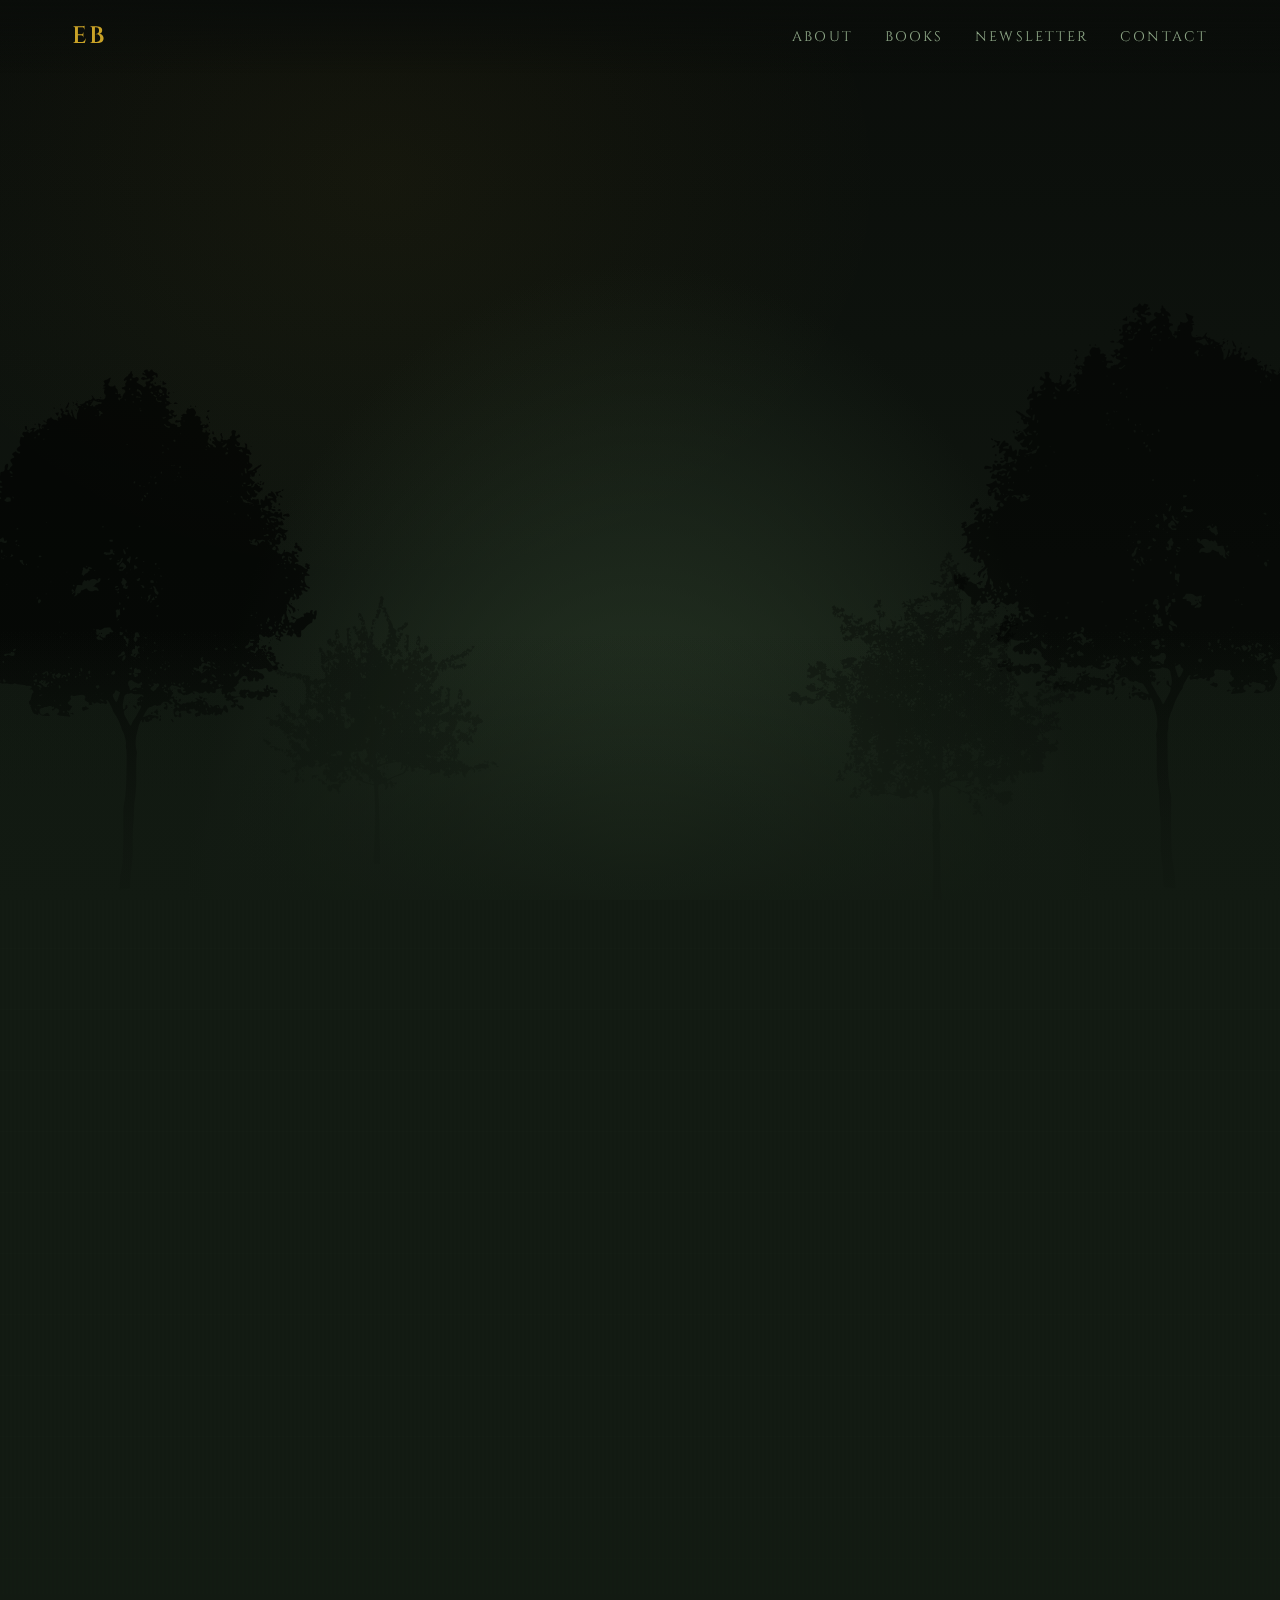
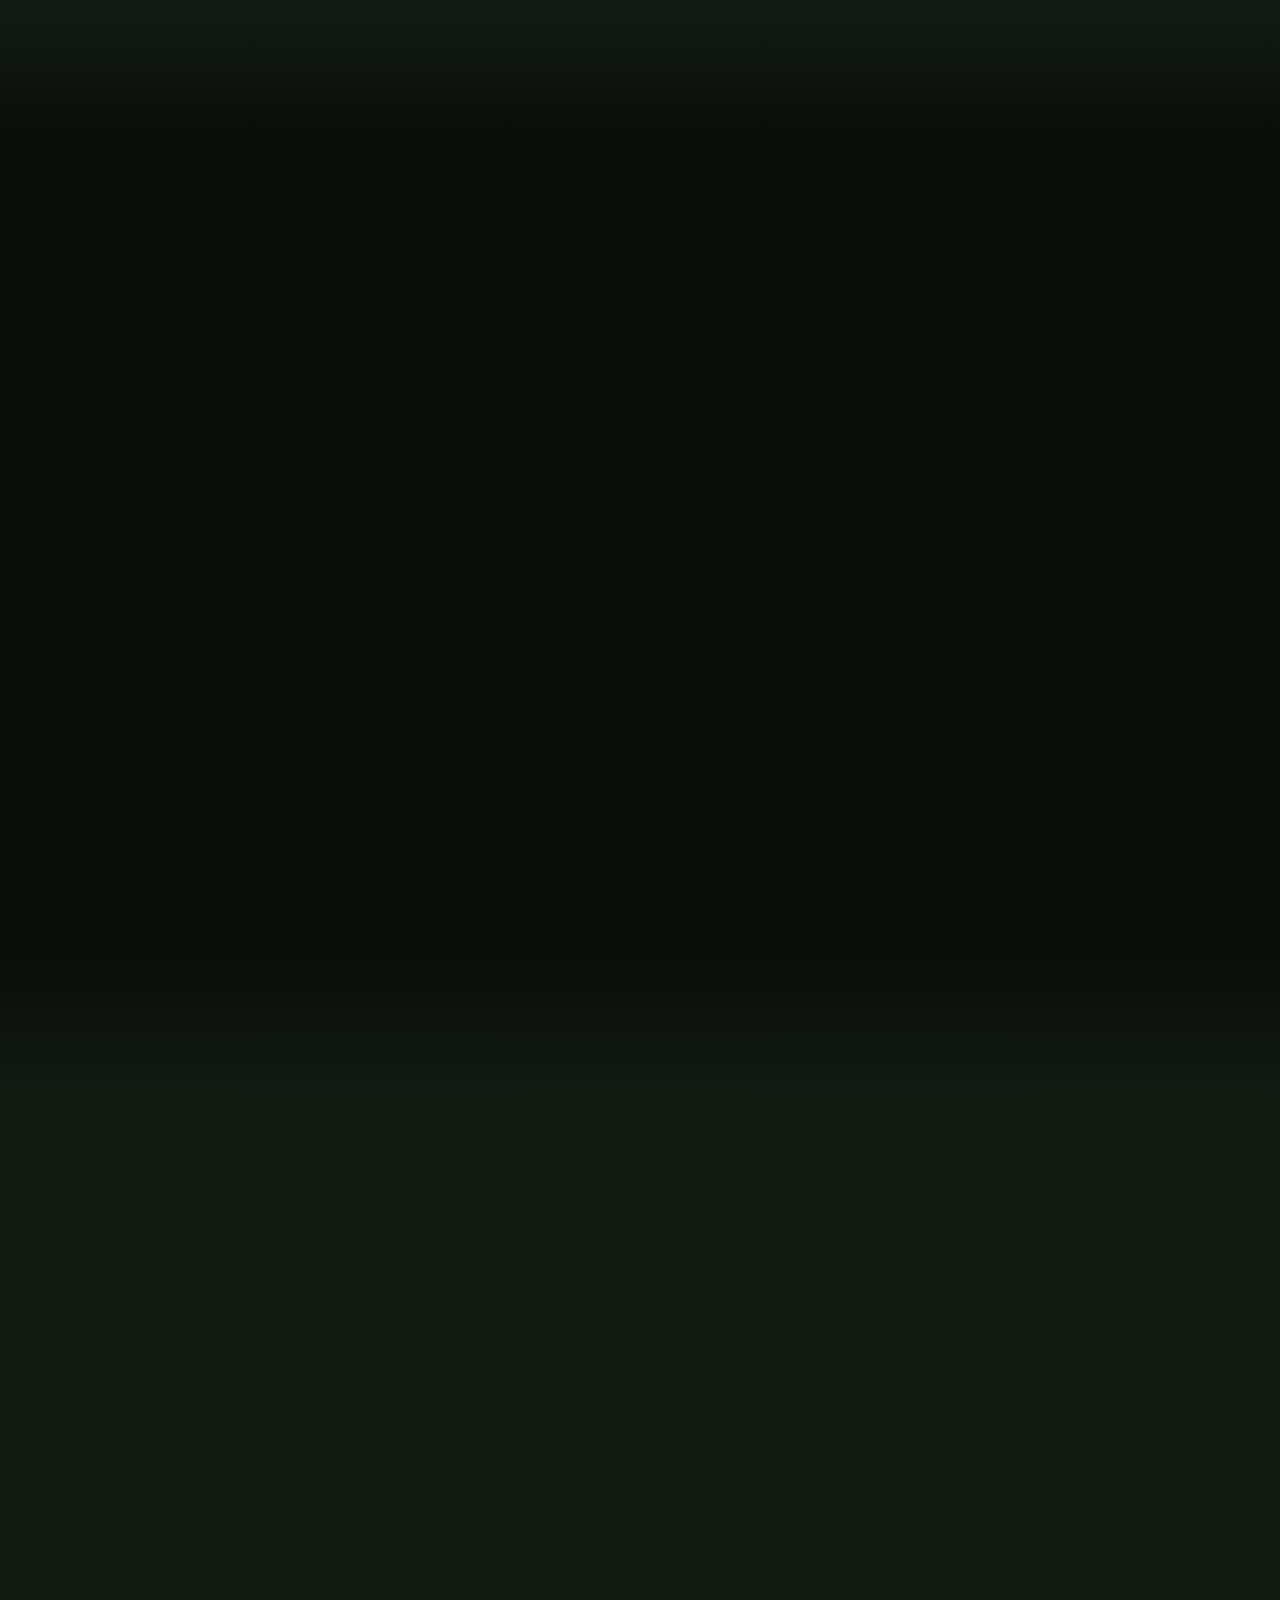
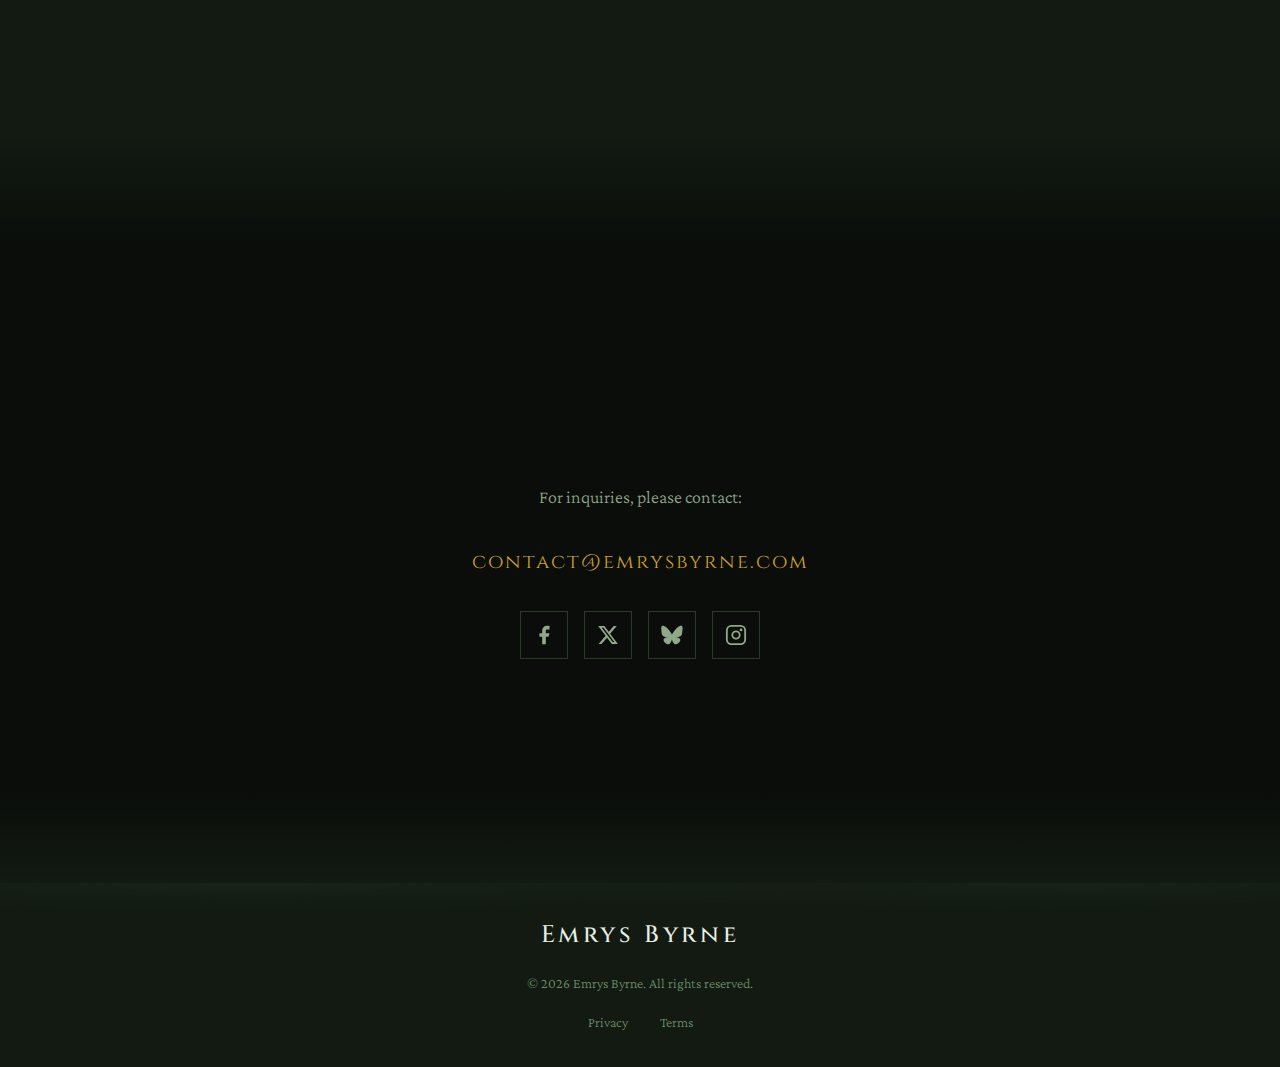
<file: index.html>
<!DOCTYPE html>
<html lang="en">
<head>
    <meta charset="UTF-8">
    <meta name="viewport" content="width=device-width, initial-scale=1.0">
    <title>Emrys Byrne | Fantasy Author</title>
    <link rel="preconnect" href="https://fonts.googleapis.com">
    <link rel="preconnect" href="https://fonts.gstatic.com" crossorigin>
    <link href="https://fonts.googleapis.com/css2?family=Cinzel:wght@400;500;600;700&family=Crimson+Pro:ital,wght@0,300;0,400;0,500;1,300;1,400&display=swap" rel="stylesheet">
    <link rel="stylesheet" href="styles.css">
</head>
<body>
    <!-- Ambient particles -->
    <div class="particles" id="particles"></div>

    <!-- Floating leaves decoration -->
    <div class="floating-leaves" id="floatingLeaves"></div>

    <!-- Navigation -->
    <nav class="nav">
        <div class="nav-inner">
            <a href="#home" class="nav-logo">EB</a>
            <div class="nav-links">
                <a href="#about">About</a>
                <a href="#books">Books</a>
                <a href="#newsletter">Newsletter</a>
                <a href="#contact">Contact</a>
            </div>
            <button class="nav-toggle" id="navToggle" aria-label="Toggle menu">
                <span></span>
                <span></span>
                <span></span>
            </button>
        </div>
    </nav>

    <!-- Mobile menu -->
    <div class="mobile-menu" id="mobileMenu">
        <div class="mobile-menu-inner">
            <a href="#about">About</a>
            <a href="#books">Books</a>
            <a href="#newsletter">Newsletter</a>
            <a href="#contact">Contact</a>
        </div>
    </div>

    <!-- Hero Section -->
    <section class="hero" id="home">
        <div class="hero-bg">
            <img src="tree2.svg" class="tree-silhouette tree-1" alt="">
            <img src="tree2.svg" class="tree-silhouette tree-2" alt="">
            <img src="tree3.svg" class="tree-silhouette tree-3" alt="">
            <img src="tree4.svg" class="tree-silhouette tree-4" alt="">
            <div class="mist mist-1"></div>
            <div class="mist mist-2"></div>
        </div>
        <div class="hero-content">
            <h1 class="hero-title">
                <span class="title-line">Emrys</span>
                <span class="title-line">Byrne</span>
            </h1>
            <p class="hero-tagline">Writer of epic fantasy.</p>
            <div class="hero-cta">
                <a href="#books" class="btn btn-primary">Explore the Books</a>
                <a href="#newsletter" class="btn btn-ghost">Join the Newsletter</a>
            </div>
        </div>
        <div class="scroll-indicator">
            <span>Scroll</span>
            <div class="scroll-line"></div>
        </div>
    </section>

    <!-- About Section -->
    <section class="about" id="about">
        <div class="section-bg">
            <div class="wood-texture"></div>
        </div>
        <div class="container">
            <div class="about-grid">
                <div class="about-image">
                    <div class="image-frame">
                        <img src="author.jpg" alt="Emrys Byrne - Author">
                        <div class="frame-corner frame-tl"></div>
                        <div class="frame-corner frame-tr"></div>
                        <div class="frame-corner frame-bl"></div>
                        <div class="frame-corner frame-br"></div>
                    </div>
                </div>
                <div class="about-content">
                    <h2 class="section-title">
                        <span class="title-decoration">~</span>
                        About the Author
                        <span class="title-decoration">~</span>
                    </h2>
                    <div class="about-text">
                        <p class="lead">Emrys Byrne writes epic fantasy in the old tradition &mdash; big stories, flawed people, and magic that leaves marks.</p>
                        <p>He grew up on Tolkien, cut his teeth on George R.R. Martin, and keeps returning to Ursula K. Le Guin when he needs to remember why any of this matters.</p>
                        <p><em>The Shield of the People</em> is his debut novel.</p>
                    </div>
                    <div class="about-signature">
                        <svg viewBox="0 0 200 60" class="signature">
                            <path d="M20 45 Q40 20 60 40 T100 35 T140 40 Q160 45 180 30" stroke="currentColor" fill="none" stroke-width="2" stroke-linecap="round"/>
                        </svg>
                    </div>
                </div>
            </div>
        </div>
    </section>

    <!-- Books Section -->
    <section class="books" id="books">
        <div class="container">
            <h2 class="section-title centered">
                <span class="title-decoration">~</span>
                Books
                <span class="title-decoration">~</span>
            </h2>

            <div class="books-grid books-single">
                <!-- The Shield of the People -->
                <article class="book-card book-featured">
                    <div class="book-cover">
                        <img src="book-cover.jpg" alt="The Shield of the People - Book Cover">
                        <div class="coming-soon-badge">Coming Soon</div>
                        <div class="book-spine"></div>
                    </div>
                    <div class="book-info">
                        <span class="book-series">Epic Fantasy &middot; First in a Series</span>
                        <h3 class="book-title">The Shield of the People</h3>
                        <p class="book-desc">Thadeon of the Aldeaaris is the general who keeps a fractured alliance from war. His brother Thamred is the young paladin with magic Thadeon will never have. Delaine is the mage Thadeon loves, the outsider his family despises, and the closest thing Thamred has to a sister.</p>
                        <p class="book-desc">When the queen is murdered, Thadeon watches religious fervor sweep through Balneor like fire through dry grass. The holy man his family trusted for decades is fanning the flames, and the alliance Thadeon fought to hold together is already fracturing. Sending Thamred and Delaine to safety, he rides to prevent a war that's already closer than anyone knows.</p>
                        <p class="book-desc book-desc-final">But safety is an illusion, and the war Thadeon hoped to prevent has already begun.</p>
                        <a href="#newsletter" class="btn btn-primary">Get Notified</a>
                    </div>
                </article>
            </div>
        </div>
    </section>

    <!-- Newsletter Section -->
    <section class="newsletter" id="newsletter">
        <div class="container">
            <div class="newsletter-card">
                <div class="newsletter-decor">
                    <svg viewBox="0 0 100 100" class="branch-left">
                        <path d="M0 50 Q30 50 50 30 T80 40" stroke="currentColor" fill="none" stroke-width="2"/>
                        <circle cx="50" cy="30" r="4" fill="currentColor" opacity="0.5"/>
                        <circle cx="80" cy="40" r="3" fill="currentColor" opacity="0.5"/>
                    </svg>
                    <svg viewBox="0 0 100 100" class="branch-right">
                        <path d="M100 50 Q70 50 50 30 T20 40" stroke="currentColor" fill="none" stroke-width="2"/>
                        <circle cx="50" cy="30" r="4" fill="currentColor" opacity="0.5"/>
                        <circle cx="20" cy="40" r="3" fill="currentColor" opacity="0.5"/>
                    </svg>
                </div>
                <h2 class="newsletter-title">Join the Newsletter</h2>
                <p class="newsletter-text">Be the first to hear about new releases, updates, and more.</p>
                <form class="newsletter-form" id="newsletterForm"
                      action="https://emrysbyrne.us8.list-manage.com/subscribe/post?u=87a80e9f2a07b20c178456b4c&amp;id=9cd74a827b"
                      method="post" target="_blank">
                    <div class="form-group">
                        <input type="email" name="EMAIL" placeholder="Your email address" required>
                        <button type="submit" class="btn btn-primary">Subscribe</button>
                    </div>
                    <p class="form-note">No spam. Unsubscribe anytime.</p>
                </form>
            </div>
        </div>
    </section>

    <!-- Contact Section -->
    <section class="contact" id="contact">
        <div class="container">
            <h2 class="section-title centered">
                <span class="title-decoration">~</span>
                Contact
                <span class="title-decoration">~</span>
            </h2>
            <div class="contact-content">
                <p>For inquiries, please contact:</p>
                <a href="mailto:contact@emrysbyrne.com" class="contact-email">contact@emrysbyrne.com</a>
                <div class="social-links">
                    <a href="https://facebook.com/emrysbyrne" class="social-link" aria-label="Facebook" target="_blank" rel="noopener">
                        <svg viewBox="0 0 24 24" fill="currentColor">
                            <path d="M18 2h-3a5 5 0 0 0-5 5v3H7v4h3v8h4v-8h3l1-4h-4V7a1 1 0 0 1 1-1h3V2z"/>
                        </svg>
                    </a>
                    <a href="https://x.com/emrysbyrne" class="social-link" aria-label="X" target="_blank" rel="noopener">
                        <svg viewBox="0 0 24 24" fill="currentColor">
                            <path d="M18.244 2.25h3.308l-7.227 8.26 8.502 11.24H16.17l-5.214-6.817L4.99 21.75H1.68l7.73-8.835L1.254 2.25H8.08l4.713 6.231zm-1.161 17.52h1.833L7.084 4.126H5.117z"/>
                        </svg>
                    </a>
                    <a href="https://bsky.app/profile/emrysbyrne.bsky.social" class="social-link" aria-label="Bluesky" target="_blank" rel="noopener">
                        <svg viewBox="0 0 600 530" fill="currentColor">
                            <path d="M135.7 44.3c66.2 49.5 137.5 149.8 164.3 203.8 26.8-54 98.1-154.3 164.3-203.8 47.6-35.6 124.6-63.2 124.6 24.4 0 17.5-10 147.2-15.9 168.2-20.4 73.3-95 92-162.8 80.7 118.6 20.2 148.8 87 83.6 153.8-124.1 127-178.5-31.8-192.4-72.5-2.5-7.3-3.7-10.7-3.7-7.8 0-2.9-1.2.5-3.7 7.8-13.9 40.7-68.3 199.4-192.4 72.5-65.2-66.8-35-133.6 83.6-153.8-67.8 11.3-142.4-7.4-162.8-80.7-5.9-21-15.9-150.7-15.9-168.2 0-87.6 77-60 124.6-24.4z"/>
                        </svg>
                    </a>
                    <a href="https://instagram.com/emrysbyrne" class="social-link" aria-label="Instagram" target="_blank" rel="noopener">
                        <svg viewBox="0 0 24 24" fill="none" stroke="currentColor" stroke-width="2">
                            <rect x="2" y="2" width="20" height="20" rx="5"/>
                            <circle cx="12" cy="12" r="4"/>
                            <circle cx="17.5" cy="6.5" r="1.5" fill="currentColor" stroke="none"/>
                        </svg>
                    </a>
                </div>
            </div>
        </div>
    </section>

    <!-- Footer -->
    <footer class="footer">
        <div class="footer-roots"></div>
        <div class="container">
            <div class="footer-content">
                <div class="footer-logo">Emrys Byrne</div>
                <p class="footer-text">&copy; 2026 Emrys Byrne. All rights reserved.</p>
                <div class="footer-links">
                    <a href="privacy.html">Privacy</a>
                    <a href="terms.html">Terms</a>
                </div>
            </div>
        </div>
    </footer>

    <script src="script.js"></script>
</body>
</html>
</file>
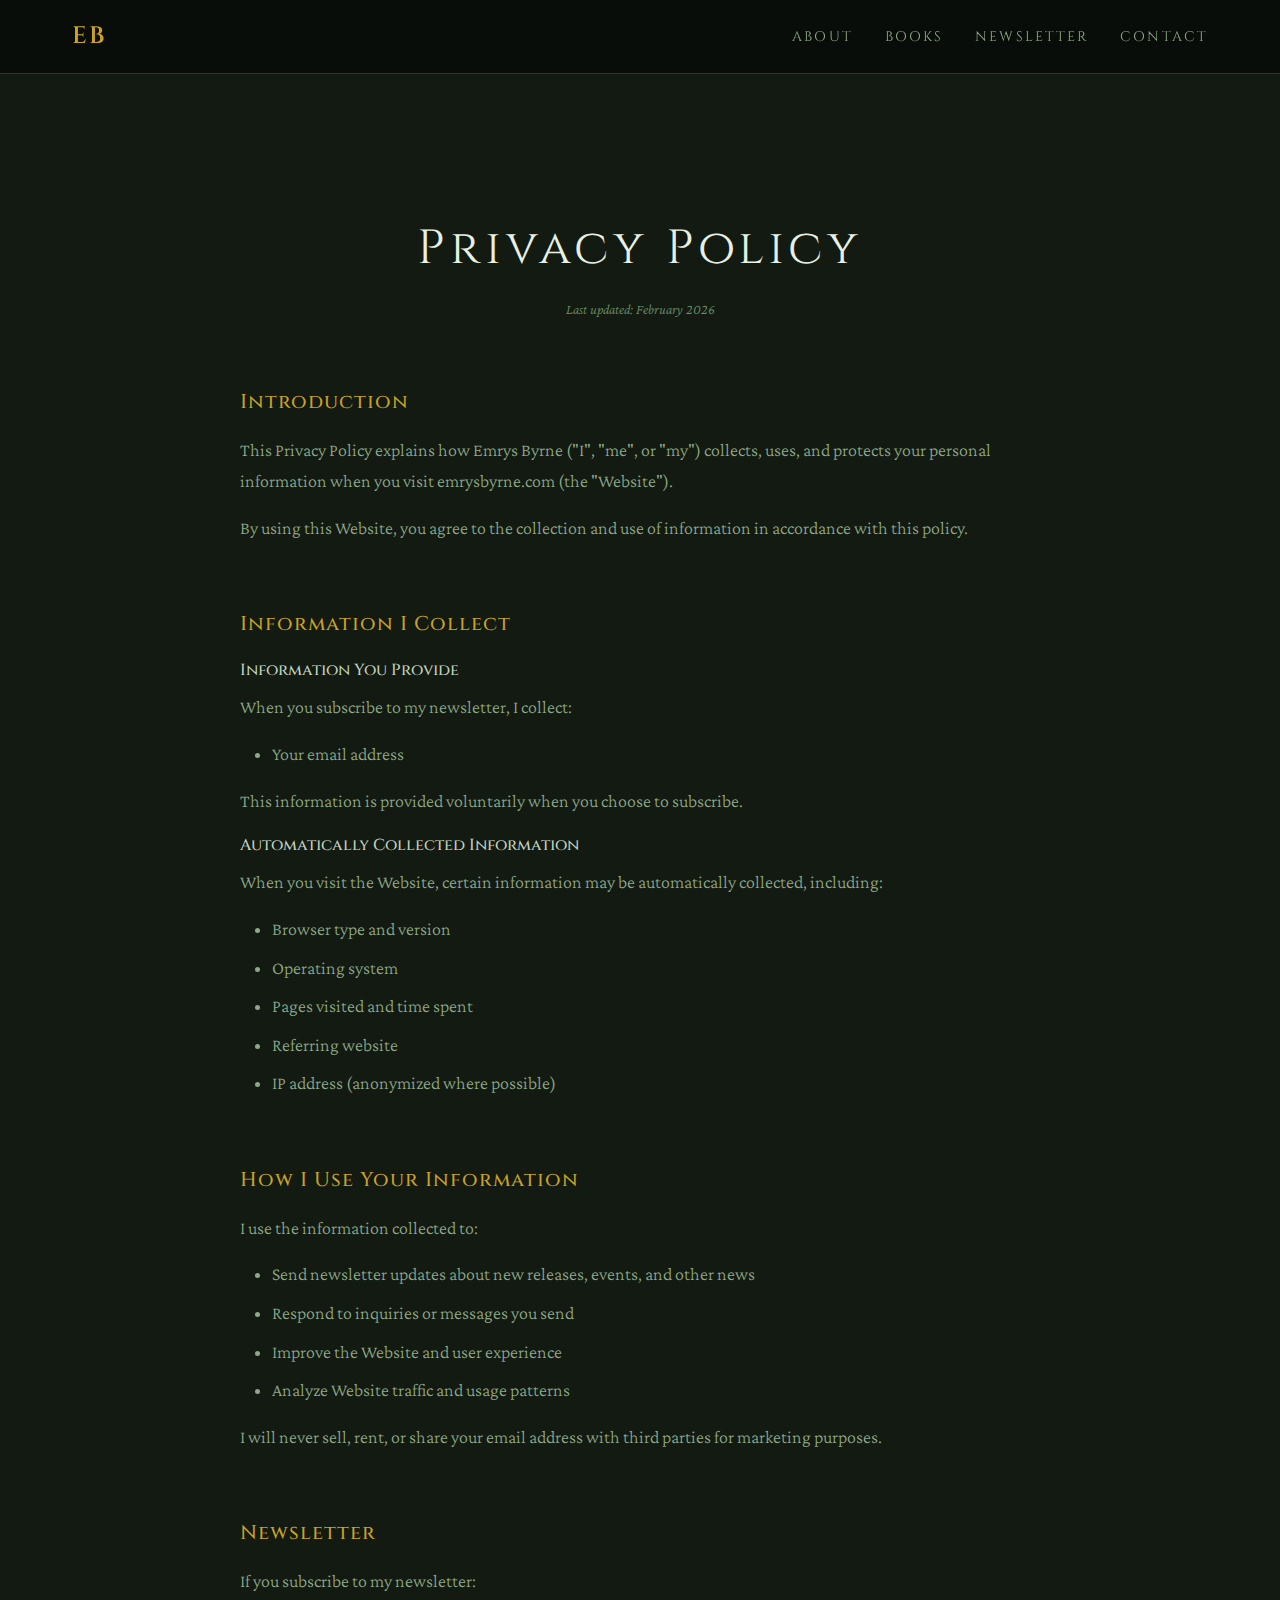
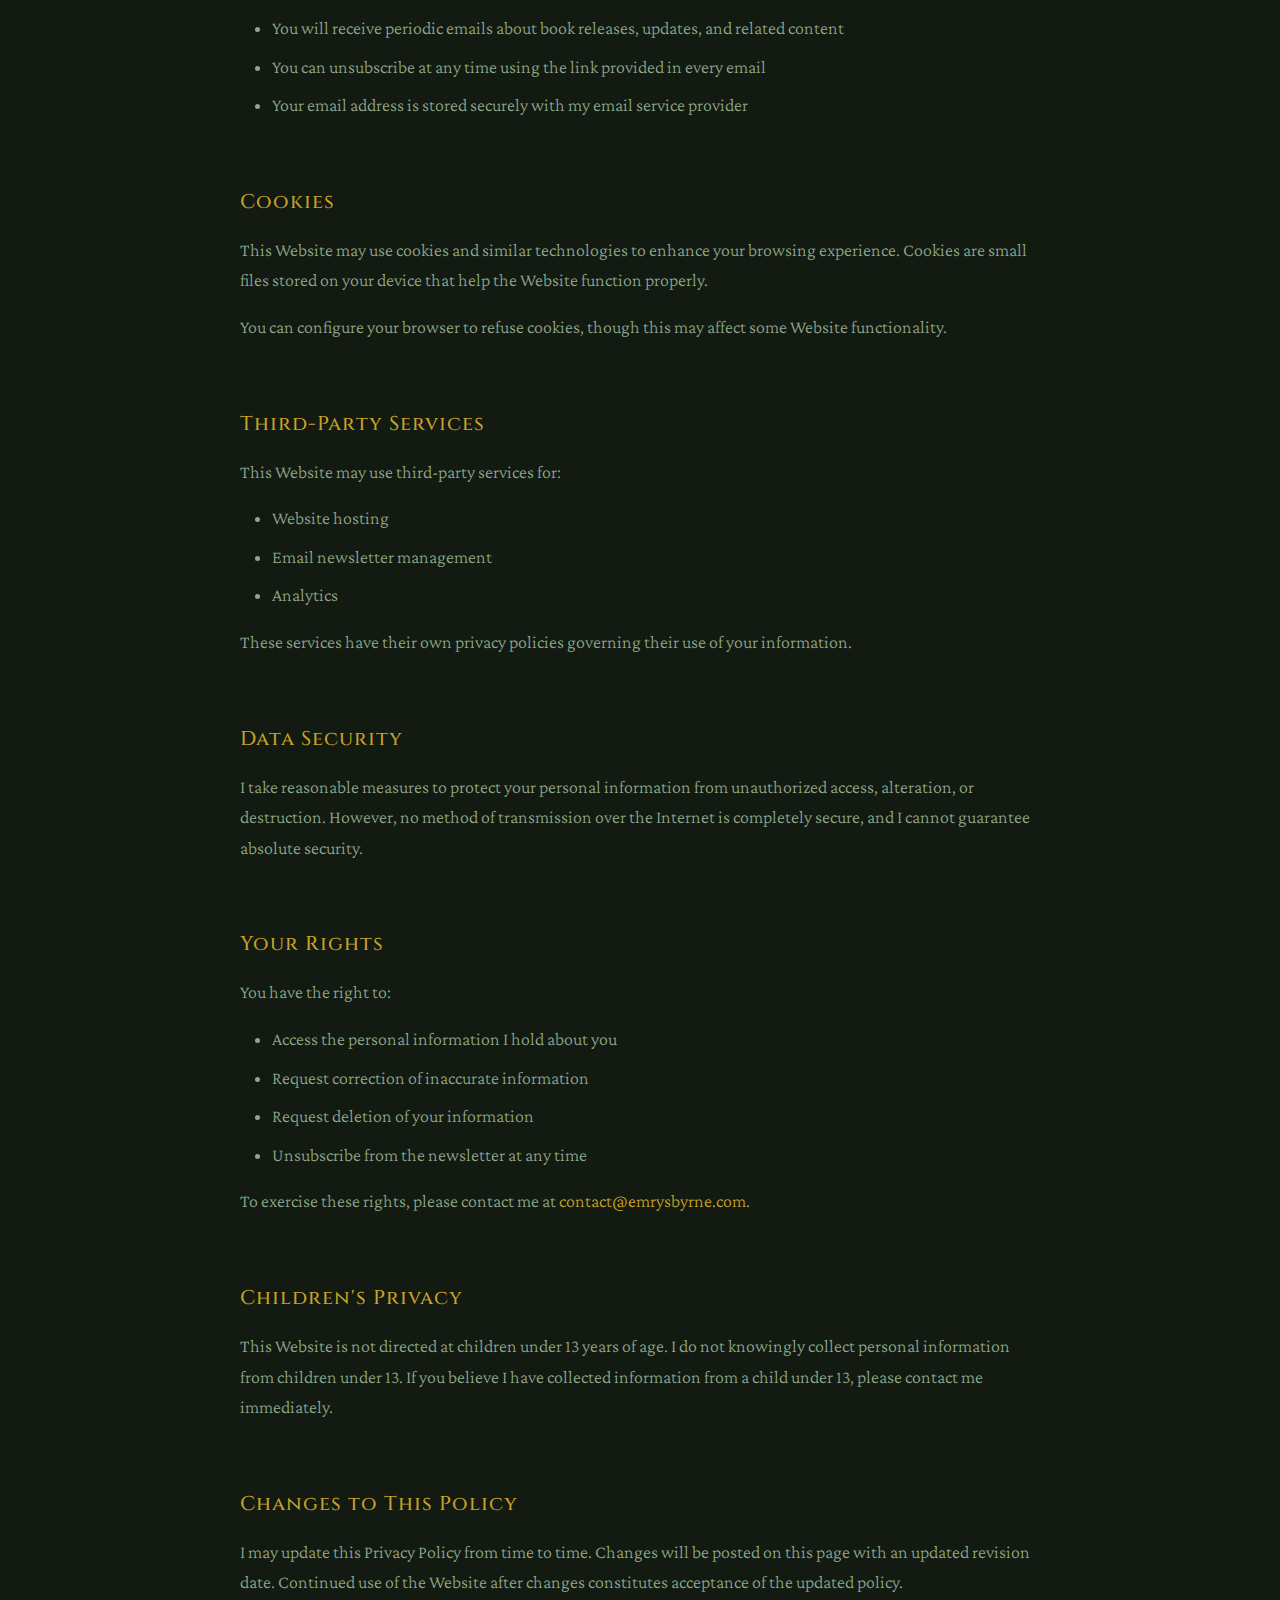
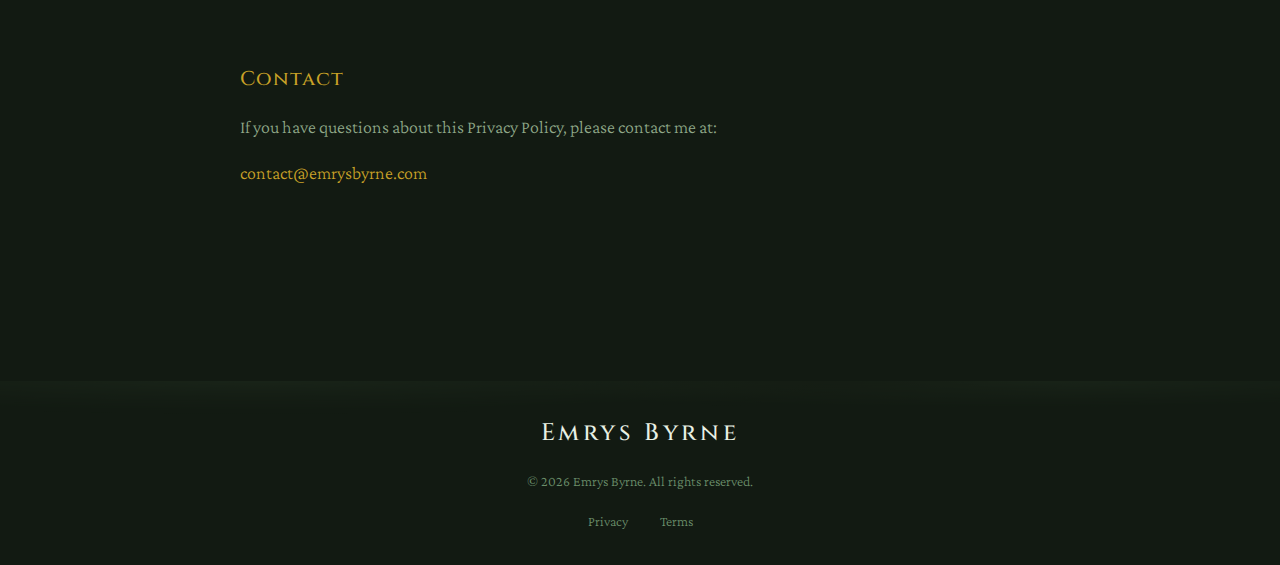
<file: privacy.html>
<!DOCTYPE html>
<html lang="en">
<head>
    <meta charset="UTF-8">
    <meta name="viewport" content="width=device-width, initial-scale=1.0">
    <title>Privacy Policy | Emrys Byrne</title>
    <link rel="preconnect" href="https://fonts.googleapis.com">
    <link rel="preconnect" href="https://fonts.gstatic.com" crossorigin>
    <link href="https://fonts.googleapis.com/css2?family=Cinzel:wght@400;500;600;700&family=Crimson+Pro:ital,wght@0,300;0,400;0,500;1,300;1,400&display=swap" rel="stylesheet">
    <link rel="stylesheet" href="styles.css">
</head>
<body>
    <!-- Navigation -->
    <nav class="nav scrolled">
        <div class="nav-inner">
            <a href="index.html" class="nav-logo">EB</a>
            <div class="nav-links">
                <a href="index.html#about">About</a>
                <a href="index.html#books">Books</a>
                <a href="index.html#newsletter">Newsletter</a>
                <a href="index.html#contact">Contact</a>
            </div>
            <button class="nav-toggle" id="navToggle" aria-label="Toggle menu">
                <span></span>
                <span></span>
                <span></span>
            </button>
        </div>
    </nav>

    <!-- Mobile menu -->
    <div class="mobile-menu" id="mobileMenu">
        <div class="mobile-menu-inner">
            <a href="index.html#about">About</a>
            <a href="index.html#books">Books</a>
            <a href="index.html#newsletter">Newsletter</a>
            <a href="index.html#contact">Contact</a>
        </div>
    </div>

    <!-- Main Content -->
    <main class="legal-page">
        <div class="container">
            <h1 class="legal-title">Privacy Policy</h1>
            <p class="legal-updated">Last updated: February 2026</p>

            <div class="legal-content">
                <section class="legal-section">
                    <h2>Introduction</h2>
                    <p>This Privacy Policy explains how Emrys Byrne ("I", "me", or "my") collects, uses, and protects your personal information when you visit emrysbyrne.com (the "Website").</p>
                    <p>By using this Website, you agree to the collection and use of information in accordance with this policy.</p>
                </section>

                <section class="legal-section">
                    <h2>Information I Collect</h2>
                    <h3>Information You Provide</h3>
                    <p>When you subscribe to my newsletter, I collect:</p>
                    <ul>
                        <li>Your email address</li>
                    </ul>
                    <p>This information is provided voluntarily when you choose to subscribe.</p>

                    <h3>Automatically Collected Information</h3>
                    <p>When you visit the Website, certain information may be automatically collected, including:</p>
                    <ul>
                        <li>Browser type and version</li>
                        <li>Operating system</li>
                        <li>Pages visited and time spent</li>
                        <li>Referring website</li>
                        <li>IP address (anonymized where possible)</li>
                    </ul>
                </section>

                <section class="legal-section">
                    <h2>How I Use Your Information</h2>
                    <p>I use the information collected to:</p>
                    <ul>
                        <li>Send newsletter updates about new releases, events, and other news</li>
                        <li>Respond to inquiries or messages you send</li>
                        <li>Improve the Website and user experience</li>
                        <li>Analyze Website traffic and usage patterns</li>
                    </ul>
                    <p>I will never sell, rent, or share your email address with third parties for marketing purposes.</p>
                </section>

                <section class="legal-section">
                    <h2>Newsletter</h2>
                    <p>If you subscribe to my newsletter:</p>
                    <ul>
                        <li>You will receive periodic emails about book releases, updates, and related content</li>
                        <li>You can unsubscribe at any time using the link provided in every email</li>
                        <li>Your email address is stored securely with my email service provider</li>
                    </ul>
                </section>

                <section class="legal-section">
                    <h2>Cookies</h2>
                    <p>This Website may use cookies and similar technologies to enhance your browsing experience. Cookies are small files stored on your device that help the Website function properly.</p>
                    <p>You can configure your browser to refuse cookies, though this may affect some Website functionality.</p>
                </section>

                <section class="legal-section">
                    <h2>Third-Party Services</h2>
                    <p>This Website may use third-party services for:</p>
                    <ul>
                        <li>Website hosting</li>
                        <li>Email newsletter management</li>
                        <li>Analytics</li>
                    </ul>
                    <p>These services have their own privacy policies governing their use of your information.</p>
                </section>

                <section class="legal-section">
                    <h2>Data Security</h2>
                    <p>I take reasonable measures to protect your personal information from unauthorized access, alteration, or destruction. However, no method of transmission over the Internet is completely secure, and I cannot guarantee absolute security.</p>
                </section>

                <section class="legal-section">
                    <h2>Your Rights</h2>
                    <p>You have the right to:</p>
                    <ul>
                        <li>Access the personal information I hold about you</li>
                        <li>Request correction of inaccurate information</li>
                        <li>Request deletion of your information</li>
                        <li>Unsubscribe from the newsletter at any time</li>
                    </ul>
                    <p>To exercise these rights, please contact me at <a href="mailto:contact@emrysbyrne.com">contact@emrysbyrne.com</a>.</p>
                </section>

                <section class="legal-section">
                    <h2>Children's Privacy</h2>
                    <p>This Website is not directed at children under 13 years of age. I do not knowingly collect personal information from children under 13. If you believe I have collected information from a child under 13, please contact me immediately.</p>
                </section>

                <section class="legal-section">
                    <h2>Changes to This Policy</h2>
                    <p>I may update this Privacy Policy from time to time. Changes will be posted on this page with an updated revision date. Continued use of the Website after changes constitutes acceptance of the updated policy.</p>
                </section>

                <section class="legal-section">
                    <h2>Contact</h2>
                    <p>If you have questions about this Privacy Policy, please contact me at:</p>
                    <p><a href="mailto:contact@emrysbyrne.com">contact@emrysbyrne.com</a></p>
                </section>
            </div>
        </div>
    </main>

    <!-- Footer -->
    <footer class="footer">
        <div class="footer-roots"></div>
        <div class="container">
            <div class="footer-content">
                <div class="footer-logo">Emrys Byrne</div>
                <p class="footer-text">&copy; 2026 Emrys Byrne. All rights reserved.</p>
                <div class="footer-links">
                    <a href="privacy.html">Privacy</a>
                    <a href="terms.html">Terms</a>
                </div>
            </div>
        </div>
    </footer>

    <script src="script.js"></script>
</body>
</html>
</file>
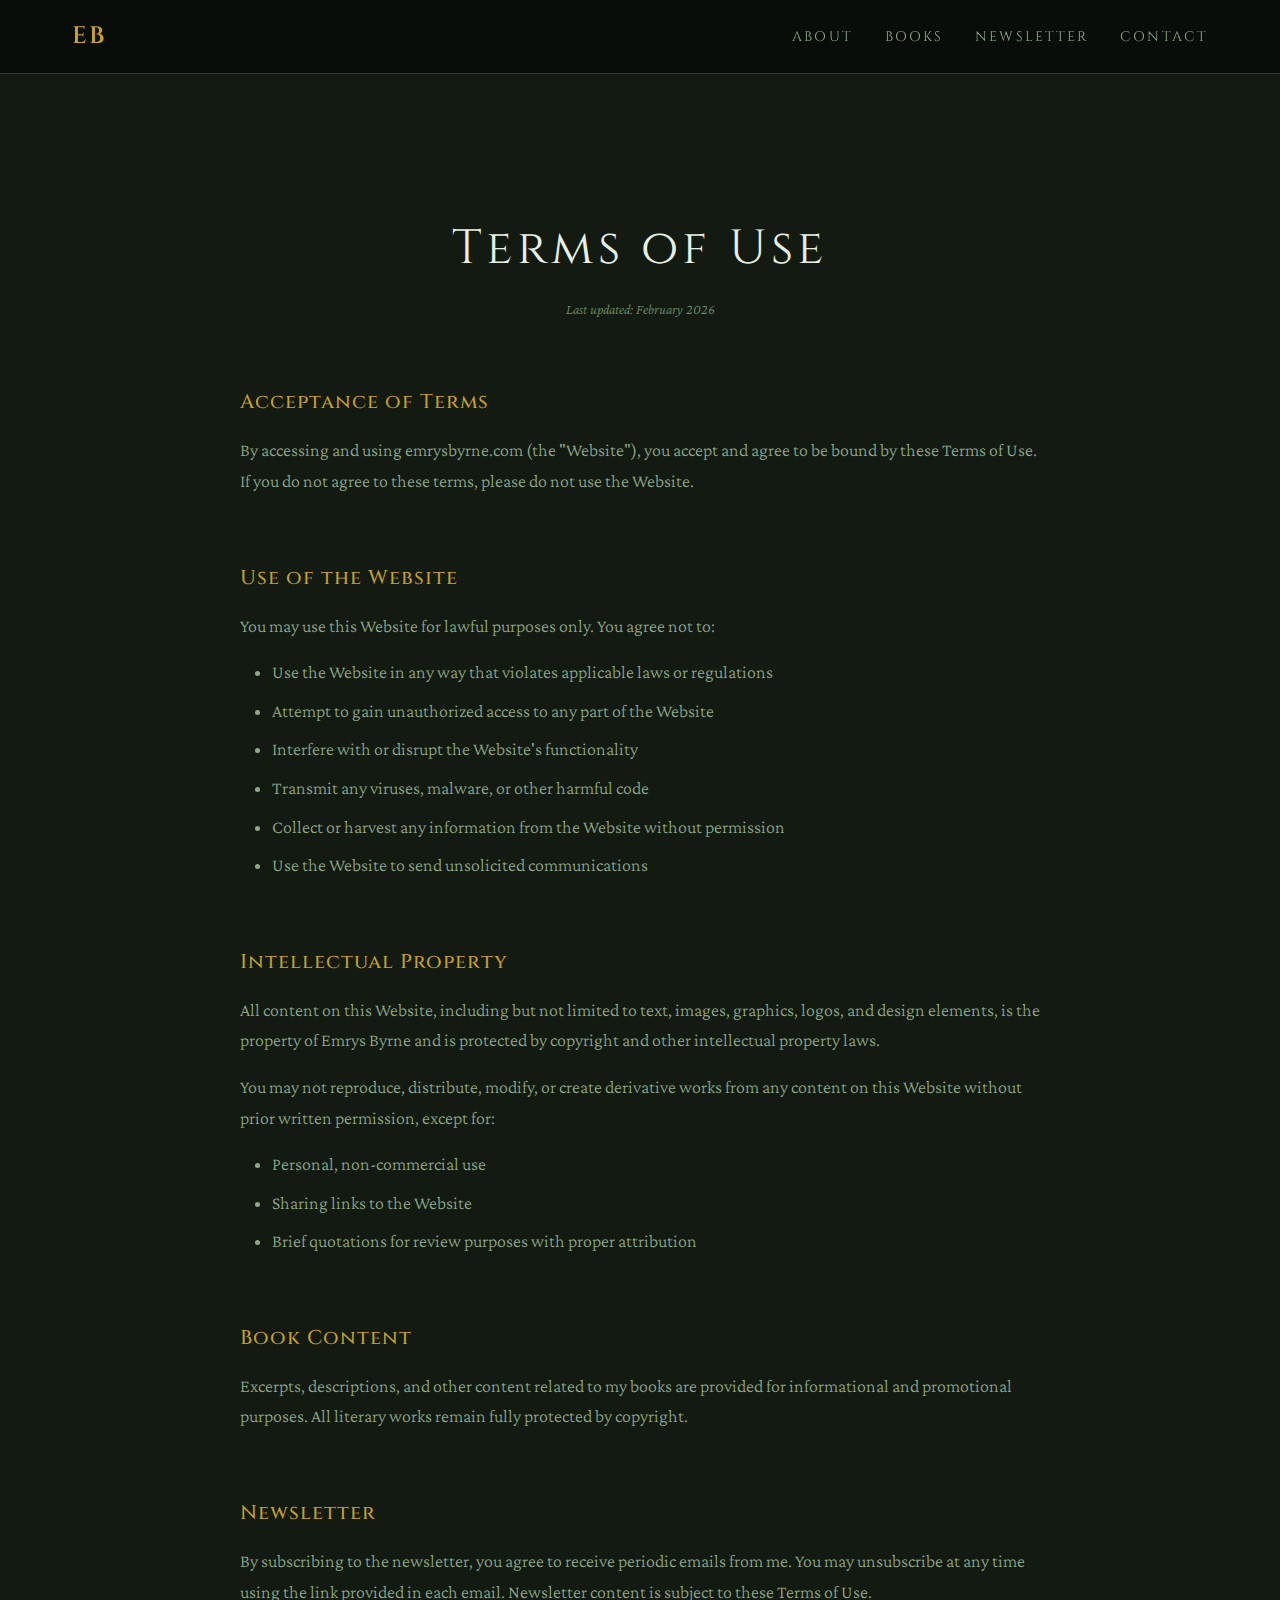
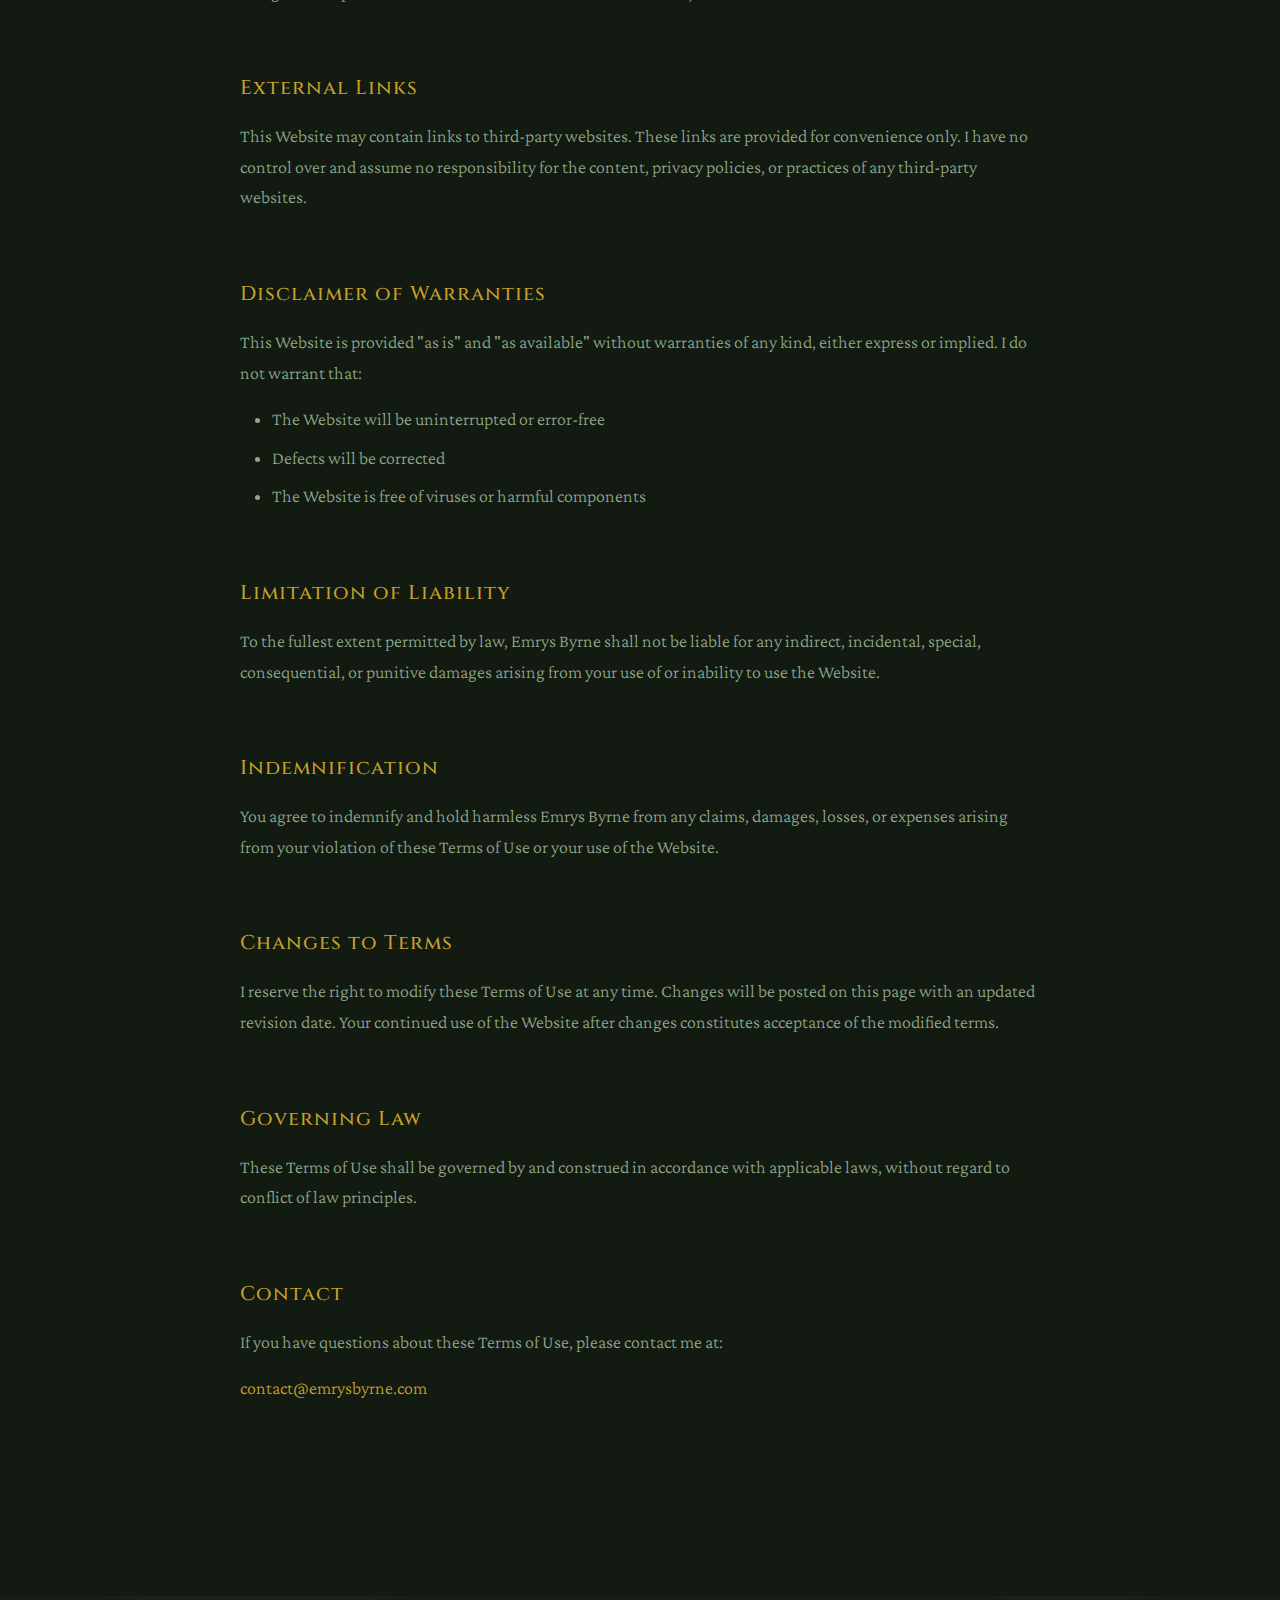
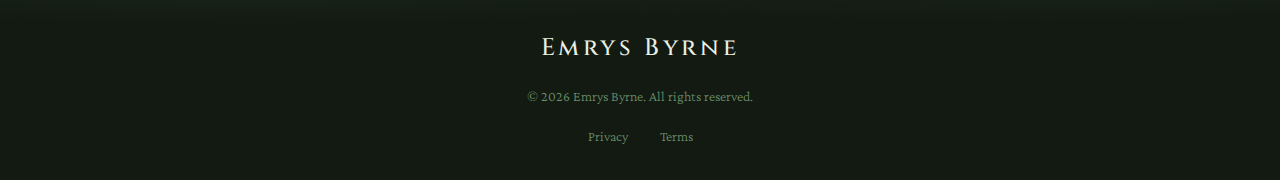
<file: terms.html>
<!DOCTYPE html>
<html lang="en">
<head>
    <meta charset="UTF-8">
    <meta name="viewport" content="width=device-width, initial-scale=1.0">
    <title>Terms of Use | Emrys Byrne</title>
    <link rel="preconnect" href="https://fonts.googleapis.com">
    <link rel="preconnect" href="https://fonts.gstatic.com" crossorigin>
    <link href="https://fonts.googleapis.com/css2?family=Cinzel:wght@400;500;600;700&family=Crimson+Pro:ital,wght@0,300;0,400;0,500;1,300;1,400&display=swap" rel="stylesheet">
    <link rel="stylesheet" href="styles.css">
</head>
<body>
    <!-- Navigation -->
    <nav class="nav scrolled">
        <div class="nav-inner">
            <a href="index.html" class="nav-logo">EB</a>
            <div class="nav-links">
                <a href="index.html#about">About</a>
                <a href="index.html#books">Books</a>
                <a href="index.html#newsletter">Newsletter</a>
                <a href="index.html#contact">Contact</a>
            </div>
            <button class="nav-toggle" id="navToggle" aria-label="Toggle menu">
                <span></span>
                <span></span>
                <span></span>
            </button>
        </div>
    </nav>

    <!-- Mobile menu -->
    <div class="mobile-menu" id="mobileMenu">
        <div class="mobile-menu-inner">
            <a href="index.html#about">About</a>
            <a href="index.html#books">Books</a>
            <a href="index.html#newsletter">Newsletter</a>
            <a href="index.html#contact">Contact</a>
        </div>
    </div>

    <!-- Main Content -->
    <main class="legal-page">
        <div class="container">
            <h1 class="legal-title">Terms of Use</h1>
            <p class="legal-updated">Last updated: February 2026</p>

            <div class="legal-content">
                <section class="legal-section">
                    <h2>Acceptance of Terms</h2>
                    <p>By accessing and using emrysbyrne.com (the "Website"), you accept and agree to be bound by these Terms of Use. If you do not agree to these terms, please do not use the Website.</p>
                </section>

                <section class="legal-section">
                    <h2>Use of the Website</h2>
                    <p>You may use this Website for lawful purposes only. You agree not to:</p>
                    <ul>
                        <li>Use the Website in any way that violates applicable laws or regulations</li>
                        <li>Attempt to gain unauthorized access to any part of the Website</li>
                        <li>Interfere with or disrupt the Website's functionality</li>
                        <li>Transmit any viruses, malware, or other harmful code</li>
                        <li>Collect or harvest any information from the Website without permission</li>
                        <li>Use the Website to send unsolicited communications</li>
                    </ul>
                </section>

                <section class="legal-section">
                    <h2>Intellectual Property</h2>
                    <p>All content on this Website, including but not limited to text, images, graphics, logos, and design elements, is the property of Emrys Byrne and is protected by copyright and other intellectual property laws.</p>
                    <p>You may not reproduce, distribute, modify, or create derivative works from any content on this Website without prior written permission, except for:</p>
                    <ul>
                        <li>Personal, non-commercial use</li>
                        <li>Sharing links to the Website</li>
                        <li>Brief quotations for review purposes with proper attribution</li>
                    </ul>
                </section>

                <section class="legal-section">
                    <h2>Book Content</h2>
                    <p>Excerpts, descriptions, and other content related to my books are provided for informational and promotional purposes. All literary works remain fully protected by copyright.</p>
                </section>

                <section class="legal-section">
                    <h2>Newsletter</h2>
                    <p>By subscribing to the newsletter, you agree to receive periodic emails from me. You may unsubscribe at any time using the link provided in each email. Newsletter content is subject to these Terms of Use.</p>
                </section>

                <section class="legal-section">
                    <h2>External Links</h2>
                    <p>This Website may contain links to third-party websites. These links are provided for convenience only. I have no control over and assume no responsibility for the content, privacy policies, or practices of any third-party websites.</p>
                </section>

                <section class="legal-section">
                    <h2>Disclaimer of Warranties</h2>
                    <p>This Website is provided "as is" and "as available" without warranties of any kind, either express or implied. I do not warrant that:</p>
                    <ul>
                        <li>The Website will be uninterrupted or error-free</li>
                        <li>Defects will be corrected</li>
                        <li>The Website is free of viruses or harmful components</li>
                    </ul>
                </section>

                <section class="legal-section">
                    <h2>Limitation of Liability</h2>
                    <p>To the fullest extent permitted by law, Emrys Byrne shall not be liable for any indirect, incidental, special, consequential, or punitive damages arising from your use of or inability to use the Website.</p>
                </section>

                <section class="legal-section">
                    <h2>Indemnification</h2>
                    <p>You agree to indemnify and hold harmless Emrys Byrne from any claims, damages, losses, or expenses arising from your violation of these Terms of Use or your use of the Website.</p>
                </section>

                <section class="legal-section">
                    <h2>Changes to Terms</h2>
                    <p>I reserve the right to modify these Terms of Use at any time. Changes will be posted on this page with an updated revision date. Your continued use of the Website after changes constitutes acceptance of the modified terms.</p>
                </section>

                <section class="legal-section">
                    <h2>Governing Law</h2>
                    <p>These Terms of Use shall be governed by and construed in accordance with applicable laws, without regard to conflict of law principles.</p>
                </section>

                <section class="legal-section">
                    <h2>Contact</h2>
                    <p>If you have questions about these Terms of Use, please contact me at:</p>
                    <p><a href="mailto:contact@emrysbyrne.com">contact@emrysbyrne.com</a></p>
                </section>
            </div>
        </div>
    </main>

    <!-- Footer -->
    <footer class="footer">
        <div class="footer-roots"></div>
        <div class="container">
            <div class="footer-content">
                <div class="footer-logo">Emrys Byrne</div>
                <p class="footer-text">&copy; 2026 Emrys Byrne. All rights reserved.</p>
                <div class="footer-links">
                    <a href="privacy.html">Privacy</a>
                    <a href="terms.html">Terms</a>
                </div>
            </div>
        </div>
    </footer>

    <script src="script.js"></script>
</body>
</html>
</file>
<file: styles.css>
/* ============================================
   EMRYS BYRNE - FANTASY AUTHOR WEBSITE
   Forest / Woodland / Earthy Theme
   ============================================ */

/* CSS Variables */
:root {
    /* Forest Palette */
    --color-shadow: #0a0d0a;
    --color-deep-forest: #121a12;
    --color-bark: #1c2418;
    --color-moss: #2a3a28;
    --color-fern: #3d5a3a;
    --color-sage: #6b8f6b;
    --color-lichen: #8fa888;
    --color-mist: #c5d4c0;
    --color-moonlight: #e8f0e4;

    /* Accent Colors */
    --color-amber: #c9a227;
    --color-amber-glow: #e6bc3f;
    --color-ember: #a65d3f;
    --color-gold-soft: rgba(201, 162, 39, 0.15);

    /* Functional */
    --color-text: var(--color-moonlight);
    --color-text-muted: var(--color-lichen);
    --color-text-subtle: var(--color-sage);

    /* Typography */
    --font-display: 'Cinzel', serif;
    --font-body: 'Crimson Pro', serif;

    /* Spacing */
    --space-xs: 0.5rem;
    --space-sm: 1rem;
    --space-md: 2rem;
    --space-lg: 4rem;
    --space-xl: 8rem;

    /* Transitions */
    --transition-fast: 0.2s ease;
    --transition-smooth: 0.4s cubic-bezier(0.4, 0, 0.2, 1);
    --transition-slow: 0.8s cubic-bezier(0.4, 0, 0.2, 1);
}

/* Reset & Base */
*, *::before, *::after {
    box-sizing: border-box;
    margin: 0;
    padding: 0;
}

html {
    scroll-behavior: smooth;
    font-size: 16px;
}

body {
    font-family: var(--font-body);
    font-weight: 300;
    font-size: 1.125rem;
    line-height: 1.7;
    color: var(--color-text);
    background-color: var(--color-shadow);
    overflow-x: hidden;
    -webkit-font-smoothing: antialiased;
}

::selection {
    background: var(--color-amber);
    color: var(--color-shadow);
}

/* Container */
.container {
    width: 100%;
    max-width: 1200px;
    margin: 0 auto;
    padding: 0 var(--space-md);
}

/* ============================================
   AMBIENT PARTICLES
   ============================================ */
.particles {
    position: fixed;
    top: 0;
    left: 0;
    width: 100%;
    height: 100%;
    pointer-events: none;
    z-index: 1;
    overflow: hidden;
}

.particle {
    position: absolute;
    width: 3px;
    height: 3px;
    background: var(--color-amber);
    border-radius: 50%;
    opacity: 0;
    animation: float-particle 15s infinite ease-in-out;
}

@keyframes float-particle {
    0%, 100% {
        opacity: 0;
        transform: translateY(100vh) rotate(0deg);
    }
    10% {
        opacity: 0.6;
    }
    90% {
        opacity: 0.6;
    }
    100% {
        opacity: 0;
        transform: translateY(-100px) rotate(360deg);
    }
}

/* Floating Leaves */
.floating-leaves {
    position: fixed;
    top: 0;
    left: 0;
    width: 100%;
    height: 100%;
    pointer-events: none;
    z-index: 2;
    overflow: hidden;
}

.leaf {
    position: absolute;
    opacity: 0;
    will-change: transform, opacity;
    filter: drop-shadow(0 2px 4px rgba(0, 0, 0, 0.2));
}

.leaf svg {
    width: 100%;
    height: 100%;
    display: block;
    color: #6a7d5a;
}

.leaf.falling {
    animation: leafFall linear forwards;
}

@keyframes leafFall {
    0% {
        opacity: 0;
        transform: translateY(-5vh) rotate(var(--start-rotation, 0deg));
    }
    5% {
        opacity: var(--leaf-opacity, 0.7);
    }
    95% {
        opacity: var(--leaf-opacity, 0.7);
    }
    100% {
        opacity: 0;
        transform: translateY(105vh) rotate(var(--end-rotation, 720deg));
    }
}

/* Horizontal sway applied via JS with CSS custom properties */
.leaf.falling {
    animation:
        leafFall var(--fall-duration, 15s) linear forwards,
        leafSway var(--sway-duration, 3s) ease-in-out infinite;
}

@keyframes leafSway {
    0%, 100% {
        margin-left: 0;
    }
    50% {
        margin-left: var(--sway-amount, 30px);
    }
}

/* ============================================
   NAVIGATION
   ============================================ */
.nav {
    position: fixed;
    top: 0;
    left: 0;
    width: 100%;
    z-index: 100;
    padding: var(--space-sm) 0;
    background: linear-gradient(to bottom, var(--color-shadow) 0%, transparent 100%);
    transition: var(--transition-smooth);
}

.nav.scrolled {
    background: rgba(10, 13, 10, 0.95);
    backdrop-filter: blur(10px);
    border-bottom: 1px solid var(--color-moss);
}

.nav-inner {
    max-width: 1200px;
    margin: 0 auto;
    padding: 0 var(--space-md);
    display: flex;
    justify-content: space-between;
    align-items: center;
}

.nav-logo {
    font-family: var(--font-display);
    font-size: 1.5rem;
    font-weight: 600;
    color: var(--color-amber);
    text-decoration: none;
    letter-spacing: 0.1em;
    transition: var(--transition-fast);
}

.nav-logo:hover {
    color: var(--color-amber-glow);
    text-shadow: 0 0 20px var(--color-gold-soft);
}

.nav-links {
    display: flex;
    gap: var(--space-md);
}

.nav-links a {
    font-family: var(--font-display);
    font-size: 0.875rem;
    font-weight: 400;
    color: var(--color-text-muted);
    text-decoration: none;
    letter-spacing: 0.15em;
    text-transform: uppercase;
    position: relative;
    padding: var(--space-xs) 0;
    transition: var(--transition-fast);
}

.nav-links a::after {
    content: '';
    position: absolute;
    bottom: 0;
    left: 0;
    width: 0;
    height: 1px;
    background: var(--color-amber);
    transition: var(--transition-smooth);
}

.nav-links a:hover {
    color: var(--color-text);
}

.nav-links a:hover::after {
    width: 100%;
}

.nav-toggle {
    display: none;
    flex-direction: column;
    gap: 5px;
    background: none;
    border: none;
    cursor: pointer;
    padding: var(--space-xs);
}

.nav-toggle span {
    width: 24px;
    height: 2px;
    background: var(--color-text);
    transition: var(--transition-fast);
}

/* Mobile Menu */
.mobile-menu {
    position: fixed;
    top: 0;
    left: 0;
    width: 100%;
    height: 100vh;
    background: var(--color-shadow);
    z-index: 99;
    display: flex;
    align-items: center;
    justify-content: center;
    opacity: 0;
    visibility: hidden;
    transition: var(--transition-smooth);
}

.mobile-menu.active {
    opacity: 1;
    visibility: visible;
}

.mobile-menu-inner {
    display: flex;
    flex-direction: column;
    align-items: center;
    gap: var(--space-md);
}

.mobile-menu a {
    font-family: var(--font-display);
    font-size: 1.5rem;
    color: var(--color-text);
    text-decoration: none;
    letter-spacing: 0.15em;
    text-transform: uppercase;
    opacity: 0;
    transform: translateY(20px);
    transition: var(--transition-smooth);
}

.mobile-menu.active a {
    opacity: 1;
    transform: translateY(0);
}

.mobile-menu.active a:nth-child(1) { transition-delay: 0.1s; }
.mobile-menu.active a:nth-child(2) { transition-delay: 0.2s; }
.mobile-menu.active a:nth-child(3) { transition-delay: 0.3s; }
.mobile-menu.active a:nth-child(4) { transition-delay: 0.4s; }

/* ============================================
   HERO SECTION
   ============================================ */
.hero {
    position: relative;
    min-height: 100vh;
    display: flex;
    align-items: center;
    justify-content: center;
    overflow: hidden;
}

.hero-bg {
    position: absolute;
    inset: 0;
    background:
        radial-gradient(ellipse at 50% 100%, var(--color-moss) 0%, transparent 50%),
        radial-gradient(ellipse at 30% 20%, rgba(201, 162, 39, 0.05) 0%, transparent 40%),
        linear-gradient(to bottom, var(--color-shadow) 0%, var(--color-deep-forest) 100%);
}

/* Tree Silhouettes */
.tree-silhouette {
    position: absolute;
    bottom: 0;
    height: auto;
    filter: brightness(0);
}

.tree-1 {
    left: -5%;
    width: 35vw;
    max-width: 400px;
    opacity: 0.6;
}

.tree-2 {
    right: -8%;
    width: 40vw;
    max-width: 450px;
    opacity: 0.5;
    transform: scaleX(-1);
}

.tree-3 {
    right: 15%;
    width: 25vw;
    max-width: 300px;
    opacity: 0.3;
}

.tree-4 {
    left: 20%;
    width: 20vw;
    max-width: 250px;
    opacity: 0.25;
}

/* Mist Effect */
.mist {
    position: absolute;
    bottom: 0;
    left: 0;
    width: 200%;
    height: 30vh;
    background: linear-gradient(to top, var(--color-deep-forest) 0%, transparent 100%);
    opacity: 0.8;
    animation: mist-drift 30s infinite linear;
}

.mist-1 {
    animation-duration: 40s;
}

.mist-2 {
    animation-duration: 25s;
    animation-direction: reverse;
    opacity: 0.5;
}

@keyframes mist-drift {
    0% { transform: translateX(0); }
    100% { transform: translateX(-50%); }
}

.hero-content {
    position: relative;
    z-index: 10;
    text-align: center;
    padding: var(--space-xl) var(--space-md);
}

.hero-subtitle {
    font-family: var(--font-body);
    font-size: 1rem;
    font-weight: 300;
    font-style: italic;
    color: var(--color-amber);
    letter-spacing: 0.2em;
    margin-bottom: var(--space-md);
    opacity: 0;
    animation: fade-up 1s ease forwards;
    animation-delay: 0.3s;
}

.hero-title {
    font-family: var(--font-display);
    font-weight: 400;
    line-height: 1.1;
    margin-bottom: var(--space-sm);
}

.title-line {
    display: block;
    font-size: clamp(3.5rem, 12vw, 8rem);
    letter-spacing: 0.15em;
    color: var(--color-text);
    opacity: 0;
    animation: fade-up 1s ease forwards;
}

.title-line:first-child {
    animation-delay: 0.5s;
}

.title-line:last-child {
    animation-delay: 0.7s;
    color: var(--color-mist);
}

.hero-tagline {
    font-family: var(--font-display);
    font-size: 1rem;
    font-weight: 400;
    letter-spacing: 0.4em;
    text-transform: uppercase;
    color: var(--color-text-subtle);
    margin-bottom: var(--space-lg);
    opacity: 0;
    animation: fade-up 1s ease forwards;
    animation-delay: 0.9s;
}

.hero-cta {
    display: flex;
    gap: var(--space-sm);
    justify-content: center;
    flex-wrap: wrap;
    opacity: 0;
    animation: fade-up 1s ease forwards;
    animation-delay: 1.1s;
}

@keyframes fade-up {
    from {
        opacity: 0;
        transform: translateY(30px);
    }
    to {
        opacity: 1;
        transform: translateY(0);
    }
}

/* Scroll Indicator */
.scroll-indicator {
    position: absolute;
    bottom: var(--space-md);
    left: 50%;
    transform: translateX(-50%);
    display: flex;
    flex-direction: column;
    align-items: center;
    gap: var(--space-xs);
    opacity: 0;
    animation: fade-up 1s ease forwards;
    animation-delay: 1.5s;
}

.scroll-indicator span {
    font-family: var(--font-display);
    font-size: 0.75rem;
    letter-spacing: 0.2em;
    text-transform: uppercase;
    color: var(--color-text-subtle);
}

.scroll-line {
    width: 1px;
    height: 60px;
    background: linear-gradient(to bottom, var(--color-amber), transparent);
    animation: scroll-pulse 2s infinite ease-in-out;
}

@keyframes scroll-pulse {
    0%, 100% { opacity: 0.3; transform: scaleY(0.8); }
    50% { opacity: 1; transform: scaleY(1); }
}

/* ============================================
   BUTTONS
   ============================================ */
.btn {
    display: inline-flex;
    align-items: center;
    justify-content: center;
    font-family: var(--font-display);
    font-size: 0.875rem;
    font-weight: 500;
    letter-spacing: 0.15em;
    text-transform: uppercase;
    text-decoration: none;
    padding: 1rem 2rem;
    border: 1px solid transparent;
    border-radius: 0;
    cursor: pointer;
    transition: var(--transition-smooth);
    position: relative;
    overflow: hidden;
}

.btn::before {
    content: '';
    position: absolute;
    inset: 0;
    background: currentColor;
    opacity: 0;
    transition: var(--transition-smooth);
}

.btn-primary {
    background: var(--color-amber);
    color: var(--color-shadow);
    border-color: var(--color-amber);
}

.btn-primary:hover {
    background: var(--color-amber-glow);
    border-color: var(--color-amber-glow);
    transform: translateY(-2px);
    box-shadow: 0 10px 30px rgba(201, 162, 39, 0.3);
}

.btn-secondary {
    background: transparent;
    color: var(--color-amber);
    border-color: var(--color-amber);
}

.btn-secondary:hover {
    background: var(--color-amber);
    color: var(--color-shadow);
}

.btn-ghost {
    background: transparent;
    color: var(--color-text-muted);
    border-color: var(--color-moss);
}

.btn-ghost:hover {
    color: var(--color-text);
    border-color: var(--color-sage);
    background: rgba(107, 143, 107, 0.1);
}

/* ============================================
   SECTION TRANSITIONS
   ============================================ */
.section-fade-top::before {
    content: '';
    position: absolute;
    top: 0;
    left: 0;
    right: 0;
    height: 150px;
    background: linear-gradient(to bottom, var(--color-shadow) 0%, transparent 100%);
    pointer-events: none;
    z-index: 1;
}

.section-fade-bottom::after {
    content: '';
    position: absolute;
    bottom: 0;
    left: 0;
    right: 0;
    height: 150px;
    background: linear-gradient(to top, var(--color-shadow) 0%, transparent 100%);
    pointer-events: none;
    z-index: 1;
}

/* ============================================
   ABOUT SECTION
   ============================================ */
.about {
    position: relative;
    padding: calc(var(--space-xl) + var(--space-md)) 0 calc(var(--space-xl) + var(--space-md) + var(--space-lg));
    background: linear-gradient(
        to bottom,
        var(--color-deep-forest) 0%,
        var(--color-deep-forest) 15%,
        var(--color-deep-forest) 85%,
        var(--color-shadow) 100%
    );
    overflow: hidden;
}

.section-bg {
    position: absolute;
    inset: 0;
    overflow: hidden;
}

.wood-texture {
    position: absolute;
    inset: 0;
    background:
        repeating-linear-gradient(
            90deg,
            transparent 0px,
            transparent 2px,
            rgba(42, 58, 40, 0.1) 2px,
            rgba(42, 58, 40, 0.1) 4px
        ),
        repeating-linear-gradient(
            0deg,
            transparent 0px,
            transparent 60px,
            rgba(61, 90, 58, 0.05) 60px,
            rgba(61, 90, 58, 0.05) 61px
        );
    opacity: 0.5;
    mask-image: linear-gradient(to bottom, black 0%, black 70%, transparent 100%);
    -webkit-mask-image: linear-gradient(to bottom, black 0%, black 70%, transparent 100%);
}

.about-grid {
    display: grid;
    grid-template-columns: 0.8fr 1.7fr;
    gap: var(--space-lg);
    align-items: center;
}

.about-image {
    position: relative;
}

.image-frame {
    position: relative;
    aspect-ratio: 3/4;
    background: var(--color-bark);
    overflow: hidden;
}

.image-frame img {
    width: 100%;
    height: 100%;
    object-fit: cover;
    object-position: center top;
}

.frame-corner {
    position: absolute;
    width: 30px;
    height: 30px;
    border: 2px solid var(--color-amber);
}

.frame-tl { top: -5px; left: -5px; border-right: none; border-bottom: none; }
.frame-tr { top: -5px; right: -5px; border-left: none; border-bottom: none; }
.frame-bl { bottom: -5px; left: -5px; border-right: none; border-top: none; }
.frame-br { bottom: -5px; right: -5px; border-left: none; border-top: none; }

.section-title {
    font-family: var(--font-display);
    font-size: clamp(1.5rem, 4vw, 2.5rem);
    font-weight: 400;
    letter-spacing: 0.1em;
    line-height: 1;
    margin-bottom: var(--space-md);
    color: var(--color-text);
}

.section-title.centered {
    text-align: center;
}

.section-title.light {
    color: var(--color-moonlight);
}

.title-decoration {
    display: inline-block;
    color: var(--color-amber);
    margin: 0 0.5rem;
    font-weight: 300;
}

.about-text {
    color: var(--color-text-muted);
}

.about-text p {
    margin-bottom: var(--space-sm);
}

.about-text .lead {
    font-size: 1.25rem;
    font-style: italic;
    color: var(--color-mist);
    margin-bottom: var(--space-md);
}

.about-signature {
    margin-top: var(--space-md);
}

.signature {
    width: 150px;
    height: auto;
    color: var(--color-amber);
    opacity: 0.7;
}

/* ============================================
   BOOKS SECTION
   ============================================ */
.books {
    position: relative;
    padding: calc(var(--space-xl) + var(--space-md)) 0 calc(var(--space-xl) + var(--space-md) + var(--space-lg));
    background: linear-gradient(
        to bottom,
        var(--color-shadow) 0%,
        var(--color-shadow) 15%,
        var(--color-shadow) 85%,
        var(--color-deep-forest) 100%
    );
}

.section-intro {
    text-align: center;
    color: var(--color-text-muted);
    font-style: italic;
    max-width: 600px;
    margin: 0 auto var(--space-lg);
}

.books-grid {
    display: grid;
    grid-template-columns: repeat(auto-fit, minmax(320px, 1fr));
    gap: var(--space-lg);
}

.books-single {
    max-width: 900px;
    margin: 0 auto;
}

.books-single .book-card {
    display: grid;
    grid-template-columns: 280px 1fr;
    gap: var(--space-lg);
    align-items: start;
}

.books-single .book-info {
    text-align: left;
}

.books-single .book-cover {
    aspect-ratio: 2/3;
    max-width: 280px;
}

.book-desc-final {
    font-style: italic;
    color: var(--color-mist);
}

.book-card {
    display: flex;
    flex-direction: column;
    gap: var(--space-md);
}

.book-cover {
    position: relative;
    aspect-ratio: 2/3;
    perspective: 1000px;
}

.book-cover img {
    width: 100%;
    height: 100%;
    object-fit: cover;
    display: block;
    transition: var(--transition-smooth);
    transform-origin: left center;
    box-shadow:
        5px 5px 20px rgba(0, 0, 0, 0.4);
}

.book-card:hover .book-cover img {
    transform: rotateY(-15deg);
    box-shadow:
        15px 10px 30px rgba(0, 0, 0, 0.5);
}

.book-spine {
    position: absolute;
    left: 0;
    top: 0;
    bottom: 0;
    width: 15px;
    background: linear-gradient(to right,
        rgba(0, 0, 0, 0.4) 0%,
        rgba(0, 0, 0, 0.2) 50%,
        transparent 100%
    );
}

.coming-soon-badge {
    position: absolute;
    bottom: 30px;
    left: 50%;
    transform: translateX(-50%);
    font-family: var(--font-display);
    font-size: 0.75rem;
    letter-spacing: 0.2em;
    text-transform: uppercase;
    color: var(--color-shadow);
    background: var(--color-amber);
    padding: 0.5rem 1.2rem 0.5rem 1rem;
    text-align: center;
    z-index: 2;
}

.book-info {
    text-align: center;
}

.book-info .btn {
    margin-top: var(--space-md);
}

.book-series {
    font-family: var(--font-display);
    font-size: 0.75rem;
    letter-spacing: 0.15em;
    text-transform: uppercase;
    color: var(--color-text-subtle);
}

.book-title {
    font-family: var(--font-display);
    font-size: 1.5rem;
    font-weight: 500;
    color: var(--color-text);
    margin: var(--space-xs) 0;
}

.book-desc {
    color: var(--color-text-muted);
    font-size: 1rem;
    margin-bottom: var(--space-sm);
}

.book-upcoming .cover-art {
    opacity: 0.8;
}

/* ============================================
   WORLDS SECTION
   ============================================ */
.worlds {
    position: relative;
    padding: var(--space-xl) 0;
    min-height: 100vh;
    display: flex;
    flex-direction: column;
    justify-content: center;
    overflow: hidden;
}

.worlds-bg {
    position: absolute;
    inset: 0;
    background: var(--color-shadow);
}

.forest-layer {
    position: absolute;
    bottom: 0;
    left: 0;
    width: 100%;
    height: 100%;
    background-repeat: repeat-x;
    background-position: bottom center;
    background-size: auto 100%;
}

.forest-far {
    background:
        linear-gradient(to top, var(--color-moss) 0%, transparent 60%);
    opacity: 0.3;
}

.forest-mid {
    background:
        linear-gradient(to top, var(--color-bark) 0%, transparent 40%);
    opacity: 0.5;
    transform: translateY(20%);
}

.forest-near {
    background:
        linear-gradient(to top, var(--color-deep-forest) 0%, transparent 30%);
    opacity: 0.7;
    transform: translateY(40%);
}

.worlds .container {
    position: relative;
    z-index: 10;
}

.worlds-content {
    display: grid;
    grid-template-columns: repeat(auto-fit, minmax(280px, 1fr));
    gap: var(--space-md);
    margin-top: var(--space-lg);
}

.world-card {
    background: rgba(18, 26, 18, 0.8);
    backdrop-filter: blur(10px);
    border: 1px solid var(--color-moss);
    padding: var(--space-md);
    text-align: center;
    transition: var(--transition-smooth);
}

.world-card:hover {
    border-color: var(--color-amber);
    transform: translateY(-5px);
    box-shadow: 0 20px 40px rgba(0, 0, 0, 0.3);
}

.world-icon {
    width: 80px;
    height: 80px;
    margin: 0 auto var(--space-sm);
    color: var(--color-amber);
}

.world-icon svg {
    width: 100%;
    height: 100%;
}

.world-card h3 {
    font-family: var(--font-display);
    font-size: 1.25rem;
    font-weight: 500;
    color: var(--color-text);
    margin-bottom: var(--space-xs);
    letter-spacing: 0.1em;
}

.world-card p {
    color: var(--color-text-muted);
    font-size: 1rem;
}

/* ============================================
   NEWSLETTER SECTION
   ============================================ */
.newsletter {
    position: relative;
    padding: calc(var(--space-xl) + var(--space-md)) 0 calc(var(--space-xl) + var(--space-md) + var(--space-lg));
    background: linear-gradient(
        to bottom,
        var(--color-deep-forest) 0%,
        var(--color-deep-forest) 15%,
        var(--color-deep-forest) 85%,
        var(--color-shadow) 100%
    );
}

.newsletter-card {
    position: relative;
    max-width: 600px;
    margin: 0 auto;
    padding: var(--space-lg);
    background:
        radial-gradient(ellipse at 50% 0%, rgba(201, 162, 39, 0.05) 0%, transparent 50%),
        var(--color-bark);
    border: 1px solid var(--color-moss);
    text-align: center;
}

.newsletter-decor {
    position: absolute;
    top: 0;
    left: 0;
    right: 0;
    height: 60px;
    overflow: hidden;
    pointer-events: none;
}

.branch-left, .branch-right {
    position: absolute;
    top: 0;
    width: 100px;
    height: 60px;
    color: var(--color-amber);
    opacity: 0.5;
}

.branch-left { left: 20px; }
.branch-right { right: 20px; }

.newsletter-title {
    font-family: var(--font-display);
    font-size: clamp(1.5rem, 4vw, 2rem);
    font-weight: 400;
    color: var(--color-text);
    margin-bottom: var(--space-sm);
    letter-spacing: 0.1em;
}

.newsletter-text {
    color: var(--color-text-muted);
    margin-bottom: var(--space-md);
    font-style: italic;
}

.newsletter-form {
    max-width: 400px;
    margin: 0 auto;
}

.form-group {
    display: flex;
    gap: var(--space-xs);
}

.form-group input {
    flex: 1;
    padding: 1rem;
    font-family: var(--font-body);
    font-size: 1rem;
    color: var(--color-text);
    background: var(--color-deep-forest);
    border: 1px solid var(--color-moss);
    outline: none;
    transition: var(--transition-fast);
}

.form-group input::placeholder {
    color: var(--color-text-subtle);
}

.form-group input:focus {
    border-color: var(--color-amber);
}

.form-note {
    font-size: 0.875rem;
    color: var(--color-text-subtle);
    margin-top: var(--space-md);
}

/* ============================================
   CONTACT SECTION
   ============================================ */
.contact {
    position: relative;
    padding: calc(var(--space-xl) + var(--space-md)) 0 calc(var(--space-xl) + var(--space-md) + var(--space-lg));
    background: linear-gradient(
        to bottom,
        var(--color-shadow) 0%,
        var(--color-shadow) 15%,
        var(--color-shadow) 85%,
        var(--color-deep-forest) 100%
    );
}

.contact-content {
    text-align: center;
    max-width: 500px;
    margin: 0 auto;
}

.contact-content p {
    color: var(--color-text-muted);
    margin-bottom: var(--space-md);
}

.contact-email {
    display: inline-block;
    font-family: var(--font-display);
    font-size: 1.25rem;
    color: var(--color-amber);
    text-decoration: none;
    letter-spacing: 0.1em;
    margin-bottom: var(--space-md);
    transition: var(--transition-fast);
}

.contact-email:hover {
    color: var(--color-amber-glow);
    text-shadow: 0 0 20px var(--color-gold-soft);
}

.social-links {
    display: flex;
    justify-content: center;
    gap: var(--space-sm);
}

.social-link {
    display: flex;
    align-items: center;
    justify-content: center;
    width: 48px;
    height: 48px;
    color: var(--color-text-muted);
    border: 1px solid var(--color-moss);
    transition: var(--transition-fast);
}

.social-link svg {
    width: 22px;
    height: 22px;
}

.social-link:hover {
    color: var(--color-amber);
    border-color: var(--color-amber);
    transform: translateY(-3px);
}

/* ============================================
   FOOTER
   ============================================ */
.footer {
    position: relative;
    padding: var(--space-md) 0;
    background: var(--color-deep-forest);
    overflow: hidden;
}

.footer-roots {
    position: absolute;
    top: 0;
    left: 0;
    right: 0;
    height: 60px;
    background:
        radial-gradient(ellipse at 20% 0%, var(--color-moss) 0%, transparent 40%),
        radial-gradient(ellipse at 60% 0%, var(--color-bark) 0%, transparent 30%),
        radial-gradient(ellipse at 80% 0%, var(--color-moss) 0%, transparent 35%);
    opacity: 0.3;
    mask-image: linear-gradient(to bottom, black, transparent);
    -webkit-mask-image: linear-gradient(to bottom, black, transparent);
}

.footer-content {
    position: relative;
    text-align: center;
}

.footer-logo {
    font-family: var(--font-display);
    font-size: 1.5rem;
    font-weight: 500;
    color: var(--color-text);
    letter-spacing: 0.15em;
    margin-bottom: var(--space-sm);
}

.footer-text {
    font-size: 0.875rem;
    color: var(--color-text-subtle);
    margin-bottom: var(--space-sm);
}

.footer-links {
    display: flex;
    justify-content: center;
    gap: var(--space-md);
}

.footer-links a {
    font-size: 0.875rem;
    color: var(--color-text-subtle);
    text-decoration: none;
    transition: var(--transition-fast);
}

.footer-links a:hover {
    color: var(--color-text);
}

/* ============================================
   RESPONSIVE
   ============================================ */
@media (max-width: 900px) {
    .about-grid {
        grid-template-columns: 1fr;
        gap: var(--space-md);
    }

    .about-image {
        max-width: 300px;
        margin: 0 auto;
    }

    .about-content {
        text-align: center;
    }

    .about-signature {
        display: flex;
        justify-content: center;
    }
}

@media (max-width: 768px) {
    .nav-links {
        display: none;
    }

    .nav-toggle {
        display: flex;
    }

    .hero-cta {
        flex-direction: column;
        align-items: center;
    }

    .form-group {
        flex-direction: column;
    }

    .books-grid {
        grid-template-columns: 1fr;
        max-width: 400px;
        margin: 0 auto;
    }

    .books-single .book-card {
        grid-template-columns: 1fr;
    }

    .books-single .book-info {
        text-align: center;
    }

    .books-single .book-cover {
        max-width: 260px;
        margin: 0 auto;
    }
}

@media (max-width: 480px) {
    :root {
        font-size: 14px;
    }

    .hero-content {
        padding: var(--space-lg) var(--space-sm);
    }

    .newsletter-card {
        padding: var(--space-md);
    }
}

/* ============================================
   ANIMATIONS ON SCROLL
   ============================================ */
.reveal {
    opacity: 0;
    transform: translateY(40px);
    transition: var(--transition-slow);
}

.reveal.visible {
    opacity: 1;
    transform: translateY(0);
}

/* ============================================
   LEGAL PAGES (Privacy & Terms)
   ============================================ */
.legal-page {
    padding: calc(80px + var(--space-xl)) 0 var(--space-xl);
    background: var(--color-deep-forest);
    min-height: 100vh;
}

.legal-title {
    font-family: var(--font-display);
    font-size: clamp(2rem, 5vw, 3rem);
    font-weight: 400;
    letter-spacing: 0.1em;
    color: var(--color-text);
    margin-bottom: var(--space-xs);
    text-align: center;
}

.legal-updated {
    font-size: 0.875rem;
    color: var(--color-text-subtle);
    text-align: center;
    margin-bottom: var(--space-lg);
    font-style: italic;
}

.legal-content {
    max-width: 800px;
    margin: 0 auto;
}

.legal-section {
    margin-bottom: var(--space-lg);
}

.legal-section h2 {
    font-family: var(--font-display);
    font-size: 1.25rem;
    font-weight: 500;
    letter-spacing: 0.05em;
    color: var(--color-amber);
    margin-bottom: var(--space-sm);
}

.legal-section h3 {
    font-family: var(--font-display);
    font-size: 1rem;
    font-weight: 500;
    color: var(--color-mist);
    margin: var(--space-sm) 0 var(--space-xs);
}

.legal-section p {
    color: var(--color-text-muted);
    margin-bottom: var(--space-sm);
}

.legal-section ul {
    color: var(--color-text-muted);
    margin-bottom: var(--space-sm);
    padding-left: var(--space-md);
}

.legal-section li {
    margin-bottom: var(--space-xs);
}

.legal-section a {
    color: var(--color-amber);
    text-decoration: none;
    transition: var(--transition-fast);
}

.legal-section a:hover {
    color: var(--color-amber-glow);
    text-decoration: underline;
}
</file>
